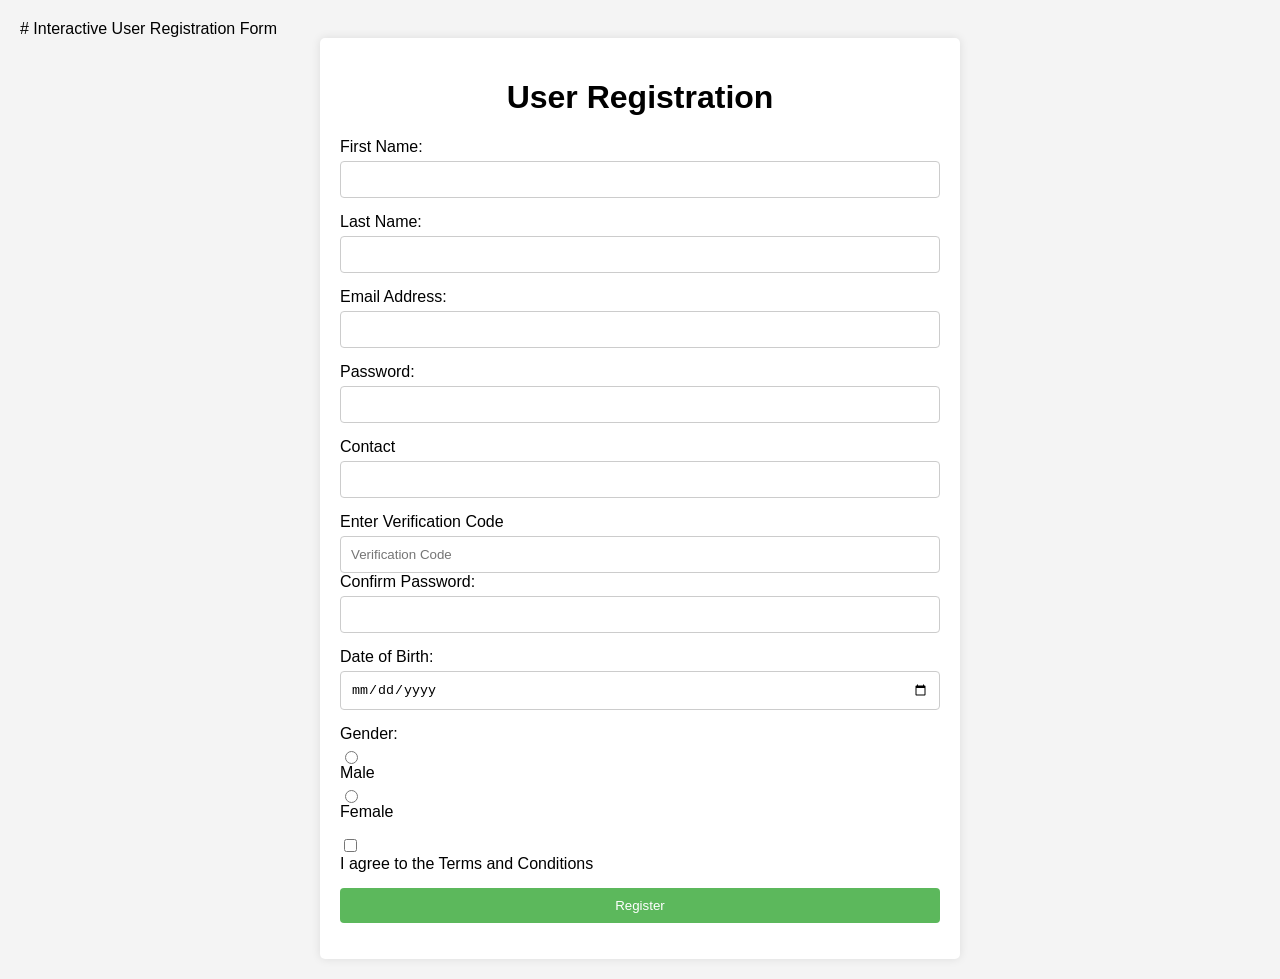
<file: index.html>
# Interactive User Registration Form

<!DOCTYPE html>
<html lang="en">
<head>
    <meta charset="UTF-8">
    <meta name="viewport" content="width=device-width, initial-scale=1.0">
    <title>User Registration Form</title>
    <link rel="stylesheet" href="index.css">
</head>
<body>
    <div class="container">
        <h1>User Registration</h1>
        <form id="registrationForm">
            <div class="form-group">
                <label for="firstName">First Name:</label>
                <input type="text" id="firstName" name="firstName" required>
            </div>
            <div class="form-group">
                <label for="lastName">Last Name:</label>
                <input type="text" id="lastName" name="lastName" required>
            </div>
            <div class="form-group">
                <label for="email">Email Address:</label>
                <input type="email" id="email" name="email" required>
            </div>
            <div class="form-group">
                <label for="password">Password:</label>
                <input type="password" id="password" name="password" required>
            </div>
            <div class="form-group">
                <label for="Contact">Contact</label>
                <input type="text" name="Contact" id="Contact" required>
            </div>
            <div class="form">
                <label for="viewport"> Enter Verification Code</label>
                <input type="password" id="verificationCode" placeholder="Verification Code" required>
            </div>
            <div class="form-group">
                <label for="confirmPassword">Confirm Password:</label>
                <input type="password" id="confirmPassword" name="confirmPassword" required>
            </div>
            <div class="form-group">
                <label for="dob">Date of Birth:</label>
                <input type="date" id="dob" name="dob" required>
            </div>
            <div class="form-group">
                <label>Gender:</label>
                <div>
                    <input type="radio" id="male" name="gender" value="male" required>
                    <label for="male">Male</label>
                    <input type="radio" id="female" name="gender" value="female" required>
                    <label for="female">Female</label>
                </div>
            </div>
            <div class="form-group">
                <input type="checkbox" id="terms" name="terms" required>
                <label for="terms">I agree to the Terms and Conditions</label>
            </div>
            <button type="submit">Register</button>
        </form>
    </div>
    <script src="script.js"></script>
</body>
</html>
</file>
<file: index.css>
/* styles.css */
body {
    font-family: Arial, sans-serif;
    background-color: #f4f4f4;
    margin: 0;
    padding: 20px;
}

.container {
    max-width: 600px;
    margin: auto;
    background: white;
    padding: 20px;
    border-radius: 5px;
    box-shadow: 0 0 10px rgba(0, 0, 0, 0.1);
}

h1 {
    text-align: center;
}

.form-group {
    margin-bottom: 15px;
}

label {
    display: block;
    margin-bottom: 5px;
}

input[type="text"],
input[type="email"],
input[type="password"],
input[type="date"] {
    width: 100%;
    padding: 10px;
    border: 1px solid #ccc;
    border-radius: 4px;
}

button {
    width: 100%;
    padding: 10px;
    background-color: #5cb85c;
    color: white;
    border: none;
    border-radius: 4px;
    cursor: pointer;
}

button:hover {
    background-color: #87ae4c;
}
</file>
